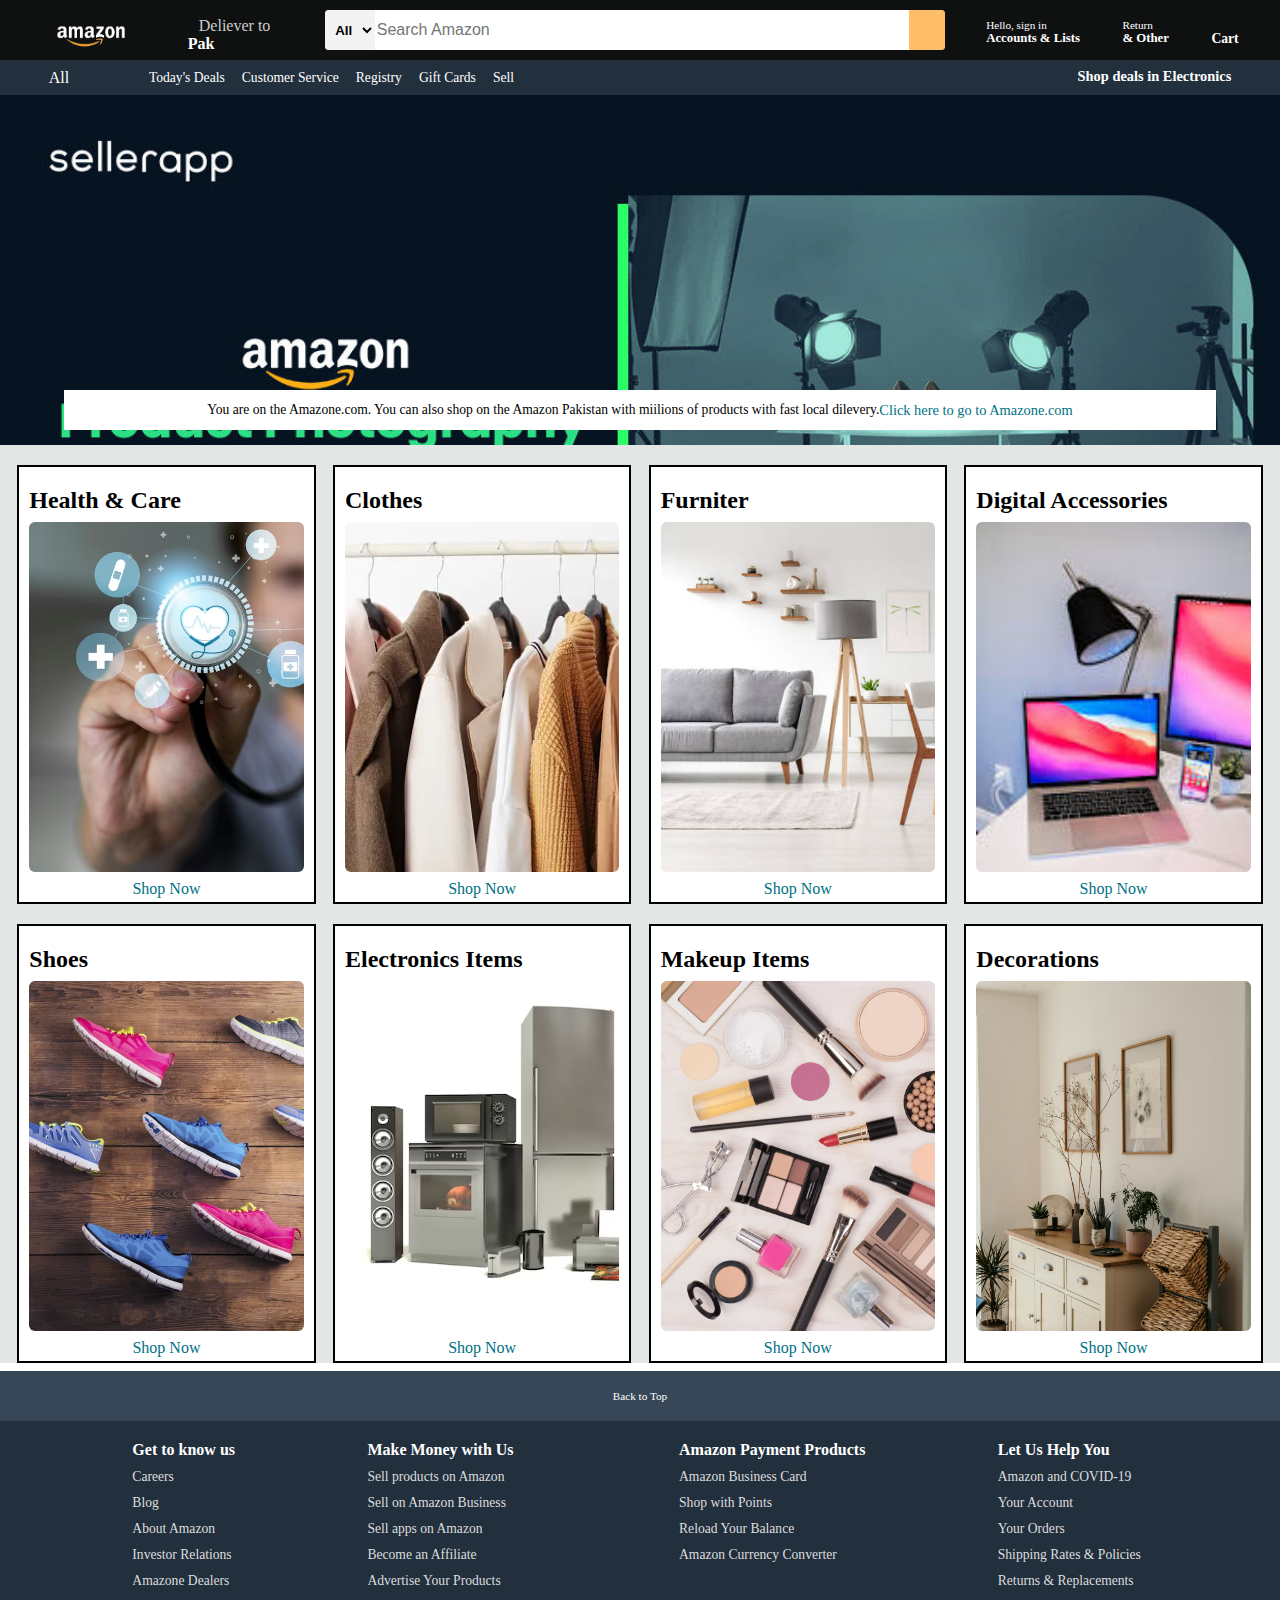
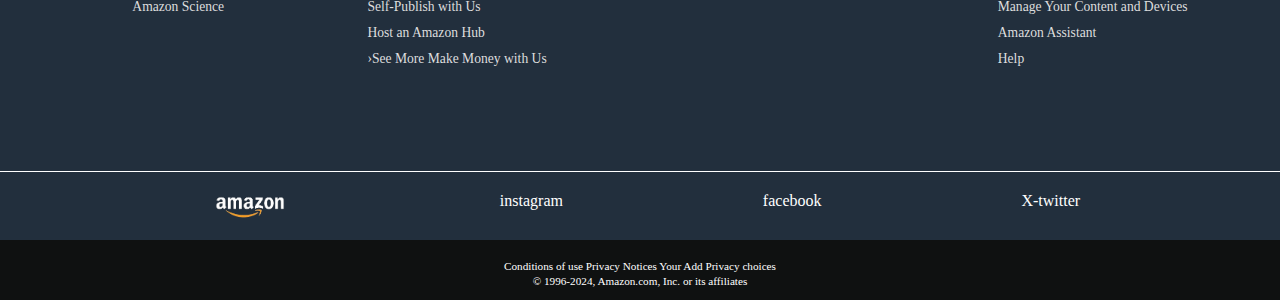
<file: index.html>
<!DOCTYPE html>
<html lang="en">
<head>
    <meta charset="UTF-8">
    <meta name="viewport" content="width=device-width, initial-scale=1.0">
    <title>Amazon</title>
    <link rel="stylesheet" href="https://cdnjs.cloudflare.com/ajax/libs/font-awesome/6.5.1/css/all.min.css" integrity="sha512-DTOQO9RWCH3ppGqcWaEA1BIZOC6xxalwEsw9c2QQeAIftl+Vegovlnee1c9QX4TctnWMn13TZye+giMm8e2LwA==" crossorigin="anonymous" referrerpolicy="no-referrer" />
    <link rel="stylesheet" href="style.css">
</head>
<body>
    <header>
        <div class="navbar">
            <div class="nav-logo border" >
                <div class="logo">

                </div>
            </div>

            <div class="nav-address border">
                <p class="add-first">Deliever to</p>
                <div class="add">
                    <i class="fa-solid fa-location-dot"></i>
                    <p class="add-second">Pak</p>
                </div>
            </div>

            <div class="nav-search">
                <div>
                    <select class="drop">
                        <option>All</option>
                    </select>
                </div>
                <div>
                    <input type="text" placeholder="Search Amazon" class="search">
                </div>
                <div class="search-icon">
                    <i class="fa-solid fa-magnifying-glass"></i>
                </div>
            </div>

            <div class="nav-sign-in border">
                <p><span>Hello, sign in</span></p>
                <p class="nav-second">Accounts & Lists</p>
            </div>

            <div class="nav-return border">
                <p><span>Return</span></p>
                <p class="nav-second">& Other</p>
            </div>

            <div class="nav-cart border">
                <i class="fa-solid fa-cart-shopping icon"></i>
                <p class="cart-text">Cart</p>
            </div>
        </div>

        <div class="panel">
            <div class="menu-all border">
                <i class="fa-solid fa-bars"></i>
                All
            </div>

            <div class="panel-opt">
                <a class="mar border" href="a">Today's Deals</a>
                <a class="mar border" href="a">Customer Service</a>
                <a class="mar border" href="a">Registry</a>
                <a class="mar border" href="a">Gift Cards</a>
                <a class="mar border" href="a">Sell</a>
            </div>

            <div class="panel-deals border">
                Shop deals in Electronics
            </div>
        </div>
    </header>  

    <div class="hero-img">
        <div class="text">
            <p class="div-line">You are on the Amazone.com. You can also shop on the Amazon Pakistan with miilions of products with fast local dilevery.</p>   <a class="div-link" href="a">Click here to go to Amazone.com</a>
        </div>
    </div>

    <div class="shop-section">
        <div class="box1 box">
            <h2 class="head">Health & Care</h2>
            <div class="img1 img"></div>
            <a href="a" class="shop-link">Shop Now</a>
        </div>

        <div class="box2 box">
            <h2 class="head">Clothes</h2>
            <div class="img2 img"></div>
            <a href="a" class="shop-link">Shop Now</a>
        </div>
        <div class="box3 box">
            <h2 class="head">Furniter</h2>
            <div class="img3 img"></div>
            <a href="a" class="shop-link">Shop Now</a>
        </div>
        <div class="box4 box">
            <h2 class="head">Digital Accessories</h2>
            <div class="img4 img"></div>
            <a href="a" class="shop-link">Shop Now</a>
        </div>
        <div class="box5 box">
            <h2 class="head">Shoes</h2>
            <div class="img5 img"></div>
            <a href="a" class="shop-link">Shop Now</a>
        </div>
        <div class="box6 box">
            <h2 class="head">Electronics Items</h2>
            <div class="img6 img"></div>
            <a href="a" class="shop-link">Shop Now</a>
        </div>
        <div class="box7 box">
            <h2 class="head">Makeup Items</h2>
            <div class="img7 "></div>
            <a href="a" class="shop-link">Shop Now</a>
        </div>
        <div class="box8 box">
            <h2 class="head">Decorations</h2>
            <div class="img8 img"></div>
            <a href="a" class="shop-link">Shop Now</a>
        </div>
    </div>

    <footer>
        <div class="footer-1">
            Back to Top
        </div>
        <div class="footer-2">
            <ul>
                <p class="con">Get to know us</p>
                <a href="a">Careers</a>
                <a href="a">Blog</a>
                <a href="a">About Amazon</a>
                <a href="a">Investor Relations</a>
                <a href="a">Amazone Dealers</a>
                <a href="a">Amazon Science</a>
            </ul>
                <ul>
                    <p class="con">Make Money with Us</p>
                    <a href="a">Sell products on Amazon</a>
                    <a href="a"> Sell on Amazon Business</a>
                    <a href="a">Sell apps on Amazon</a>
                    <a href="a">Become an Affiliate</a>
                    <a href="a">Advertise Your Products</a>
                    <a href="a">Self-Publish with Us</a>
                    <a href="a">Host an Amazon Hub</a>
                    <a href="a">›See More Make Money with Us</a>
                </ul>
                    <ul>
                        <p class="con">Amazon Payment Products</p> 
                        <a href="a">Amazon Business Card</a>
                        <a href="a">Shop with Points</a>
                        <a href="a">Reload Your Balance</a>
                        <a href="a">Amazon Currency Converter</a>
                    </ul>
                        <ul>
                            <p class="con">Let Us Help You</p>    
                            <a href="a">Amazon and COVID-19</a>
                            <a href="a">Your Account</a>
                            <a href="a">Your Orders</a>
                            <a href="a">Shipping Rates & Policies</a>
                            <a href="a">Returns & Replacements</a>
                            <a href="a">Manage Your Content and Devices</a>
                            <a href="a">Amazon Assistant</a>
                            <a href="a">Help</a>
                        </ul>
                    </div>
        </div>

        <div class="footer-3">
            <div class="logo2"></div>
            <div class="instagram smh">
                <i class="fa-brands fa-instagram"></i>
                <a href="a" class="social-media">instagram</a>
            </div>
            <div class="facebook smh">
                <i class="fa-brands fa-facebook"></i>
                <a href="a" class="social-media">facebook</a>
            </div>
            <div class="x smh">
                <i class="fa-brands fa-x-twitter"></i>
                <a href="a" class="social-media">X-twitter</a>
            </div>
        </div>

        <div class="footer-4">
            <div class="pages">
                <a href="a">Conditions of use</a>
                <a href="a">Privacy Notices</a>
                <a href="a">Your Add Privacy choices</a>
            </div>

            <div class="copyright">
                © 1996-2024, Amazon.com, Inc. or its affiliates
            </div>
        </div>
    </footer>
</body>
</html>
</file>
<file: style.css>
*{
    margin: 0px;
    border: border-box;
    font-size: arial;
}

.navbar{
    height: 60px;
    background-color: #0f1111;
    color: white;
    display: flex;
    display: flex;
    justify-content: space-evenly;
}

/* box1 */
.nav-logo{
    height: 50px;
    width: 100px;
    background-size: cover;
}

.logo{
    background-image: url(amazon-logo.png);
    height: 50px;
    background-size: cover;
}

.border{
    border: 1.5px solid transparent;
}

.border:hover{
    border: 1.5px solid white;
}

/* box2 */
.add{
    display: flex;
   
}

.nav-address{
    margin-top: 16px;
    
}

.add-first{
    margin-left: 15px;
    color: #cccccc;
}

.add-second{
    font-weight: bolder;
    color: white;
    margin-left: 4px;
}

/* bax3 */

.nav-search{
    display: flex;
    background-color: pink;
    width: 620px;
    height: 40px;
    border-radius: 4px;
    margin-top: 10px;
    margin-left: 13px;
}

.nav-search:hover{
    border: 2px solid orange;
}

.drop{
    background-color: #f3f3f3;
    width: 50px;
    height: 40px;
    border-left: 4px;
    border-top-left-radius: 4px;
    border-bottom-left-radius: 4px;
    border: none;
    text-align: center;
    font-weight: bold;
}

.search{
    width: 530px;
    height: 38px;
    font-size: 1rem;
    border: none;
}

.search-icon{
    width: 45px;
    display: flex;
    justify-content: center;
    align-items: center;
    font-size: 1.2rem;
    background-color: #febd68;
    color: black;
    border-top-right-radius: 4px;
    border-bottom-right-radius: 4px;
}

/* box4 */
.nav-sign-in{
    margin-top: 18px;
    font-size: 0.7rem;
}

.nav-second{
    font-weight: 700;
    font-size: 0.8rem;
}

/* box5 */
.nav-return{
    margin-top: 18px;
    font-size: 0.7rem;
}

/* box6 */
.nav-cart{
    display: flex;
    margin-top: 25px;
}

.icon{
    font-size: 20px;
}

.cart-text{
    font-size: 0.85rem;
    margin-top: 5px;
    font-weight: bolder;
}

/* panel */
.panel{
    height: 35px;
    background-color: #222f3d;
    display: flex;
    color: white;
    align-items: center;
    justify-content: space-evenly;
}

.panel-opt{
    display: flex;
    width: 70%;
    font-size: 0.85rem;
    margin-left: 15px;
}

.mar{
    margin-left: 15px;
    color: white;
    text-decoration: none;
}

.panel-deals{
    font-size: 0.9rem;
    font-weight: 700;
    margin-bottom: 3px;
}

.hero-img{
    background-image: url(amazon-main-img.jpg);
    height: 350px;
    background-size: cover;
    display: flex;
    justify-content: center;
    align-items: end;
}

.text{
    background-color: white;
    color: black;
    height: 40px;
    display: flex;
    justify-content: center;
    align-items: center;
    width: 90%;
    margin-bottom: 15px;
}

.div-link{
    font-size: 0.9rem;
    color: #007185;
    text-decoration: none;
}

.div-link:hover{
    text-decoration: underline;
    color: orange;
}

.div-line{
    font-size: 0.85rem;
}

/* shop section */

.shop-section{
    display: flex;
    flex-wrap: wrap;
    justify-content: space-evenly;
    background-color: #e2e7e6;
}

.box{
    border: 2px solid black;
    height: 400px;
    width: 23%;
    background-color: white; 
    padding: 20px 0px 15px;
    margin-top: 20px;    
}

/* box1 img */

.img1{
    background-image: url(Box1-img.avif);
    background-size: cover;
    height: 350px;
    margin-left: 10px;
    margin-right: 10px;
    border-radius: 6px;
}

.img2{
    background-image: url(box2-clothes.webp);
    background-size: cover;
    height: 350px;
    margin-left: 10px;
    margin-right: 10px;
    border-radius: 6px;
}

.img3{
    background-image: url(box3-furniter.jpg);
    background-size: cover;
    height: 350px;
    margin-left: 10px;
    margin-right: 10px;
    border-radius: 6px;
}

.img4{
    background-image: url(box4-mobiles.jpg);
    background-size: cover;
    height: 350px;
    margin-left: 10px;
    margin-right: 10px;
    border-radius: 6px;
}

.img5{
    background-image: url(box5-shoes.jpg);
    background-size: cover;
    height: 350px;
    margin-left: 10px;
    margin-right: 10px;
    border-radius: 6px;
}

.img7{
    background-image: url(box7-makeup.webp);
    background-size: cover;
    height: 350px;
    margin-left: 10px;
    margin-right: 10px;
    border-radius: 6px;
}

.img6{
    background-image: url(box6-elect-items.avif);
    background-size: cover;
    height: 350px;
    margin-left: 10px;
    margin-right: 10px;
    border-radius: 6px;
}

.img8{
    background-image: url(box8-decoration.jpg);
    background-size: cover;
    height: 350px;
    margin-left: 10px;
    margin-right: 10px;
    border-radius: 6px;
}

.head{
    margin-left: 10px;
    margin-bottom: 8px;
}

.shop-link{
    color: #007185;
    text-decoration: none;
    display: flex;
    justify-content: center;
    align-items: center;
    margin-top: 8px;
}

.shop-link:hover{
    text-decoration: underline;
    color: orange;
}

/* footer */

.footer-1{
    background-color: #374758;
    color: white;
    height: 50px;
    display: flex;
    justify-content: center;
    align-items: center;
    font-size: 0.7rem;
    margin-top: 8px;
}

.footer-1:hover{
    background-color: #007985;
}

.footer-1 a:hover{
    text-decoration: underline;
}

.footer-2{
    background-color: #222f3d;
    color: white;
    height: 350px;
    display: flex;
    justify-content: space-evenly;
}

.con{
    font-weight: bolder;
}

ul{
    margin-top: 20px;
}

ul a{
    display: block;
    font-size: 0.85rem;
    color: #dddddd;
    padding-top: 10px;
    text-decoration: none;
}

ul a:hover{
    text-decoration: underline;
}

.footer-3{
    background-color: #222f3d;
    height: 68px;
    color: white;
    border-top: 0.5px solid white;
    display: flex;
    justify-content: space-evenly;
}

.social-media{
    color: white;
    text-decoration: none;
}

.social-media:hover{
    text-decoration: underline;
}

.smh{
    margin-top: 20px;
}

.logo2{
    background-image: url(amazon-logo.png);
    height: 50px;
    background-size: cover;
    width: 100px;
}

.footer-4{
    background-color:  #0f1111;
    color: white;
    height: 60px;
    font-size: 0.7rem;
}

.pages{
    display: block;
    text-align: center;
    padding-top: 20px;
}

.pages a{
    color: white;
    text-decoration: none; 
}

.pages a:hover{
    text-decoration: underline;
}

.copyright{
    text-align: center;
    padding-top: 3px;
}
</file>
